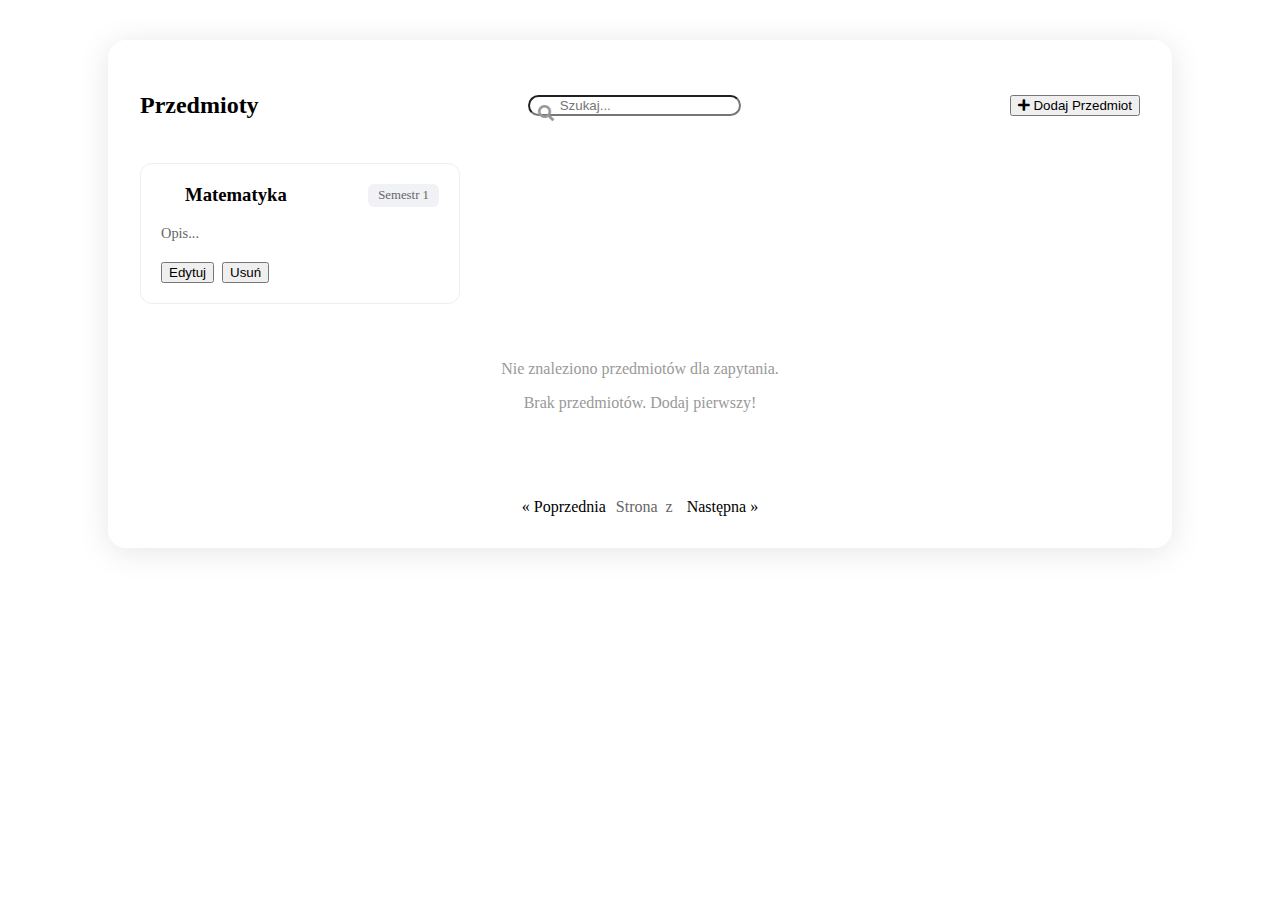
<file: Spring calendar/src/main/resources/templates/subjects/index.html>
<!DOCTYPE html>
<html xmlns:th="http://www.thymeleaf.org" xmlns:sec="http://www.thymeleaf.org/extras/spring-security">

<head>
    <meta charset="UTF-8">
    <title>Zarządzanie Przedmiotami</title>
    <link rel="stylesheet" th:href="@{/css/main.css}">
    <link rel="stylesheet" href="https://cdnjs.cloudflare.com/ajax/libs/font-awesome/5.15.4/css/all.min.css">
    <style>
        .subjects-container {
            max-width: 1000px;
            margin: 40px auto;
            background: #fff;
            padding: 32px;
            border-radius: 18px;
            box-shadow: 0 4px 32px rgba(0, 0, 0, 0.1);
        }

        .header-actions {
            display: flex;
            justify-content: space-between;
            align-items: center;
            margin-bottom: 24px;
        }

        .subject-grid {
            display: grid;
            grid-template-columns: repeat(auto-fill, minmax(280px, 1fr));
            gap: 20px;
        }

        .subject-card {
            border: 1px solid #eee;
            border-radius: 12px;
            padding: 20px;
            transition: transform 0.2s, box-shadow 0.2s;
            position: relative;
        }

        .subject-card:hover {
            transform: translateY(-4px);
            box-shadow: 0 8px 16px rgba(0, 0, 0, 0.1);
        }

        .color-dot {
            width: 16px;
            height: 16px;
            border-radius: 4px;
            display: inline-block;
            margin-right: 8px;
        }

        .semester-badge {
            position: absolute;
            top: 20px;
            right: 20px;
            background: #f0f2f5;
            padding: 4px 10px;
            border-radius: 6px;
            font-size: 0.8em;
            color: #666;
        }
    </style>
</head>

<body>
    <div th:replace="~{fragments/nav :: nav}"></div>

    <main class="main">
        <div class="subjects-container">
            <div class="header-actions">
                <h2>Przedmioty</h2>

                <!-- Search Form -->
                <form action="/subjects" method="get" style="display: flex; gap: 10px; align-items: center;">
                    <div style="position: relative;">
                        <input type="text" name="search" placeholder="Szukaj..." th:value="${param.search}"
                            class="form-control" style="padding-left: 30px; border-radius: 20px;">
                        <i class="fas fa-search" style="position: absolute; left: 10px; top: 10px; color: #999;"></i>
                    </div>
                    <!-- Preserve other active filters if any, though simplicity suggests search is primary -->
                </form>

                <button sec:authorize="hasAnyRole('TUTOR', 'ADMIN')" onclick="openAddModal()" class="btn btn-primary">
                    <i class="fas fa-plus"></i> Dodaj Przedmiot
                </button>
            </div>

            <div class="subject-grid">
                <div th:each="subject : ${subjects}" class="subject-card">
                    <span class="semester-badge" th:if="${subject.semester}" th:text="${subject.semester}">Semestr
                        1</span>
                    <h3 style="margin-top: 0; display: flex; align-items: center;">
                        <span class="color-dot" th:style="'background:' + ${subject.color}"></span>
                        <span th:text="${subject.name}">Matematyka</span>
                    </h3>
                    <p style="color: #666; font-size: 0.9em; margin-bottom: 20px;" th:text="${subject.description}">
                        Opis...</p>

                    <div style="display: flex; gap: 8px;">
                        <button class="btn-sm btn-outline" th:data-id="${subject.id}" th:data-name="${subject.name}"
                            th:data-color="${subject.color}" th:data-semester="${subject.semester}"
                            th:data-description="${subject.description}" onclick="openEditModal(this)">
                            Edytuj
                        </button>
                        <form th:action="@{/subjects/{id}(id=${subject.id})}" th:method="delete"
                            style="display: inline;">
                            <button type="submit" class="btn-sm btn-danger"
                                onclick="return confirm('Czy na pewno chcesz usunąć ten przedmiot?')">Usuń</button>
                        </form>
                    </div>
                </div>
            </div>

            <div th:if="${subjects.empty}" style="text-align: center; padding: 40px; color: #999;">
                <p th:if="${param.search}">Nie znaleziono przedmiotów dla zapytania.</p>
                <p th:unless="${param.search}">Brak przedmiotów. Dodaj pierwszy!</p>
            </div>

            <!-- Pagination -->
            <div th:if="${subjects.totalPages > 1}"
                style="display: flex; justify-content: center; gap: 10px; margin-top: 30px;">
                <a th:href="@{/subjects(page=${subjects.number - 1}, search=${param.search})}"
                    th:if="${subjects.hasPrevious()}" class="btn-sm btn-outline">&laquo; Poprzednia</a>

                <span style="display: flex; align-items: center; color: #666;">
                    Strona <span th:text="${subjects.number + 1}" style="font-weight: bold; margin: 0 4px;"></span> z
                    <span th:text="${subjects.totalPages}" style="margin-left: 4px;"></span>
                </span>

                <a th:href="@{/subjects(page=${subjects.number + 1}, search=${param.search})}"
                    th:if="${subjects.hasNext()}" class="btn-sm btn-outline">Następna &raquo;</a>
            </div>
        </div>
    </main>

    <!-- Modal for adding subjects -->
    <div id="addSubjectModal" class="modal"
        style="display:none; position:fixed; top:0; left:0; width:100%; height:100%; background:rgba(0,0,0,0.5); z-index:1000;">
        <div style="background:#fff; width:90%; max-width:500px; margin:50px auto; padding:30px; border-radius:12px;">
            <h3 id="modalTitle">Dodaj nowy przedmiot</h3>
            <form id="subjectForm" th:action="@{/subjects}" method="post">
                <input type="hidden" name="_method" id="formMethod" value="PUT" disabled>
                <div class="form-group">
                    <label>Nazwa</label>
                    <input type="text" name="name" id="subjectName" class="form-control" required>
                </div>
                <div class="form-group">
                    <label>Kolor</label>
                    <input type="color" name="color" id="subjectColor" class="form-control" value="#4eae6e"
                        style="height: 40px;">
                </div>
                <div class="form-group">
                    <label>Semestr</label>
                    <input type="text" name="semester" id="subjectSemester" class="form-control">
                </div>
                <div class="form-group">
                    <label>Opis</label>
                    <textarea name="description" id="subjectDescription" class="form-control"></textarea>
                </div>
                <div style="margin-top: 20px; text-align: right;">
                    <button type="button" class="btn btn-secondary" onclick="closeModal()">Anuluj</button>
                    <button type="submit" class="btn btn-primary">Zapisz</button>
                </div>
            </form>
        </div>
    </div>

    <script>
        function openEditModal(btn) {
            document.getElementById('modalTitle').innerText = 'Edytuj przedmiot';
            document.getElementById('subjectName').value = btn.getAttribute('data-name');
            document.getElementById('subjectColor').value = btn.getAttribute('data-color');
            document.getElementById('subjectSemester').value = btn.getAttribute('data-semester');
            document.getElementById('subjectDescription').value = btn.getAttribute('data-description');

            document.getElementById('formMethod').disabled = false;
            document.getElementById('formMethod').value = 'PUT';

            const id = btn.getAttribute('data-id');
            const form = document.getElementById('subjectForm');
            form.action = '/subjects/' + id;

            document.getElementById('addSubjectModal').style.display = 'block';
        }

        function openAddModal() {
            document.getElementById('modalTitle').innerText = 'Dodaj nowy przedmiot';
            document.getElementById('subjectForm').reset();
            document.getElementById('formMethod').disabled = true;
            document.getElementById('subjectForm').action = '/subjects';
            document.getElementById('addSubjectModal').style.display = 'block';
        }

        function closeModal() {
            document.getElementById('addSubjectModal').style.display = 'none';
        }
    </script>
</body>

</html>
</file>
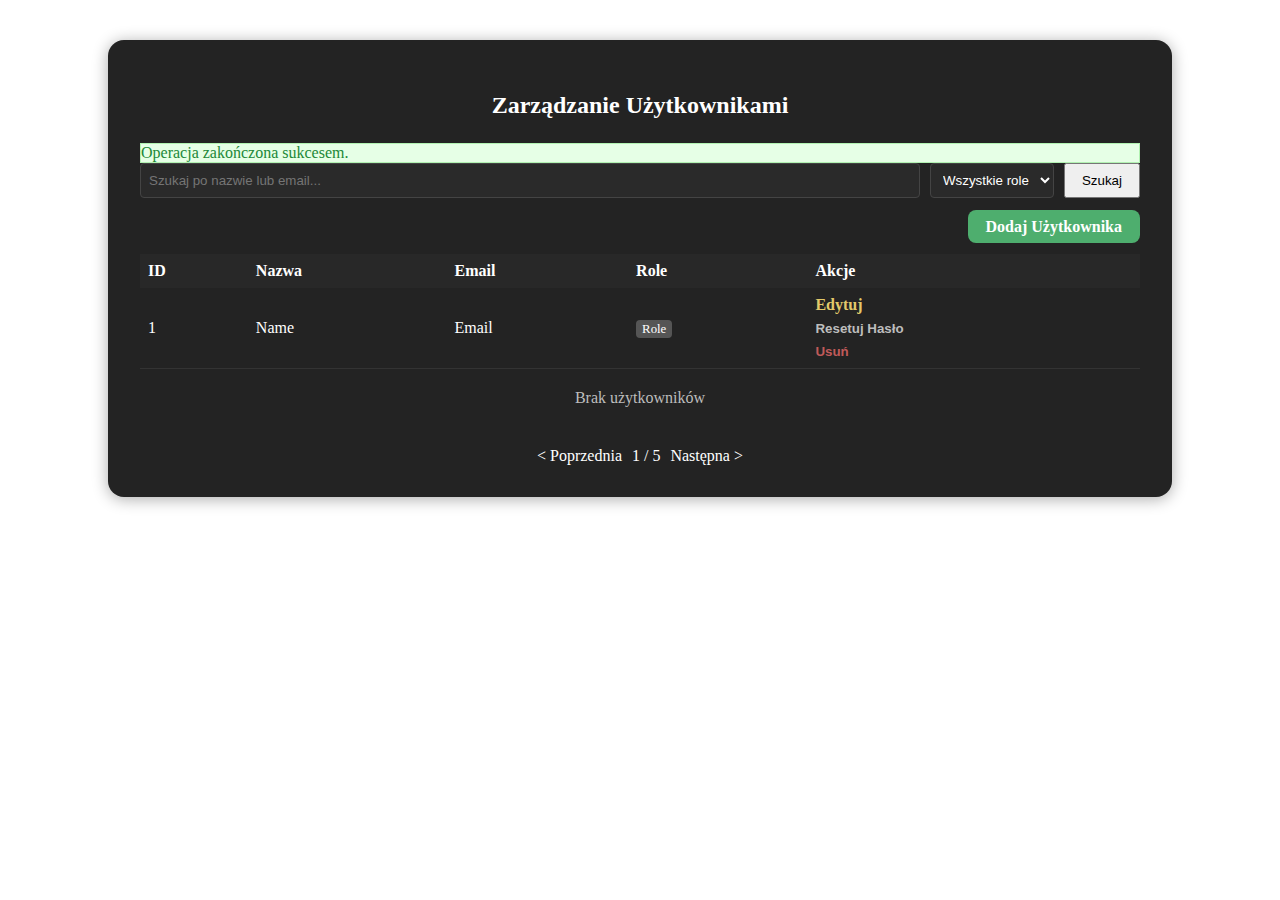
<file: Spring calendar/src/main/resources/templates/admin/users/index.html>
<!DOCTYPE html>
<html xmlns:th="http://www.thymeleaf.org">

<head>
    <meta charset="UTF-8">
    <title>Panel Admina - Użytkownicy</title>
    <link rel="stylesheet" th:href="@{/css/main.css}">
    <link rel="stylesheet" href="https://cdnjs.cloudflare.com/ajax/libs/font-awesome/5.15.4/css/all.min.css">
    <meta name="csrf-token" th:if="${_csrf}" th:content="${_csrf.token}">
</head>

<body>
    <div th:replace="~{fragments/nav :: nav}"></div>
    <div th:replace="~{fragments/header :: header}"></div>

    <main class="main">
        <div
            style="max-width: 1000px; margin: 40px auto; background: #232323; color: #fff; border-radius: 16px; box-shadow: 0 2px 16px #0005; padding: 32px;">
            <h2 style="text-align: center; margin-bottom: 24px;">Zarządzanie Użytkownikami</h2>

            <div th:if="${param.success}" class="alert alert-success"
                style="background: #e6ffe6; color: #218838; border: 1px solid #b2f2b2;">
                Operacja zakończona sukcesem.
            </div>

            <!-- Filters -->
            <form action="#" th:action="@{/admin/users}" method="get"
                style="margin-bottom: 20px; display: flex; gap: 10px; flex-wrap: wrap;">
                <input type="text" name="search" th:value="${param.search}" placeholder="Szukaj po nazwie lub email..."
                    style="padding: 8px; border-radius: 4px; border: 1px solid #444; background: #2a2a2a; color: #fff; flex: 1;">
                <select name="role"
                    style="padding: 8px; border-radius: 4px; border: 1px solid #444; background: #2a2a2a; color: #fff;">
                    <option value="">Wszystkie role</option>
                    <option th:each="r : ${roles}" th:value="${r.name}" th:text="${r.name}"
                        th:selected="${param.role != null && param.role[0] == r.name}"></option>
                </select>
                <button type="submit" class="btn btn-primary" style="padding: 8px 16px;">Szukaj</button>
            </form>

            <div style="text-align: right; margin-bottom: 18px;">
                <a th:href="@{/admin/users/create}"
                    style="background: #4eae6e; color: #fff; padding: 8px 18px; border-radius: 8px; text-decoration: none; font-weight: 600;">Dodaj
                    Użytkownika</a>
            </div>

            <div id="users-table">
                <table style="width: 100%; border-collapse: collapse;">
                    <thead>
                        <tr style="background: #282828;">
                            <th style="padding: 8px; text-align: left;">ID</th>
                            <th style="padding: 8px; text-align: left;">Nazwa</th>
                            <th style="padding: 8px; text-align: left;">Email</th>
                            <th style="padding: 8px; text-align: left;">Role</th>
                            <th style="padding: 8px; text-align: left;">Akcje</th>
                        </tr>
                    </thead>
                    <tbody>
                        <tr th:each="user : ${users}" style="border-bottom: 1px solid #333;">
                            <td style="padding: 8px;" th:text="${user.id}">1</td>
                            <td style="padding: 8px;" th:text="${user.name}">Name</td>
                            <td style="padding: 8px;" th:text="${user.email}">Email</td>
                            <td style="padding: 8px;">
                                <span th:each="role : ${user.roles}" th:text="${role.name}"
                                    style="background: #555; color: #fff; padding: 2px 6px; border-radius: 4px; font-size: 0.8em; margin-right: 4px;">Role</span>
                            </td>
                            <td style="padding: 8px; display: flex; flex-direction: column; gap: 5px;">
                                <a th:href="@{/admin/users/{id}(id=${user.id})}"
                                    style="color: #e2c96a; font-weight: 600;">Edytuj</a>
                                <!-- My route was update with PUT, but edit page is usually GET .../{id}/edit -->
                                <!-- Wait, Controller has @PutMapping("/{id}") for update. 
                                     I need a GET for Edit page. 
                                     Let's check AdminController. It DOESN'T have an Edit page endpoint?
                                     I missed `edit` method? 
                                     I implemented 'index', 'store' (post), 'update' (put), 'destroy' (delete).
                                     I MISSED `edit` (get) and `create` (get) in AdminController!
                                     I implemented 'store' which is POST.
                                     I need `create()` returning view, and `edit()` returning view.
                                 -->
                                <form th:action="@{/admin/users/{id}/reset-password(id=${user.id})}" method="post"
                                    onsubmit="return confirm('Reset password?')">
                                    <button type="submit"
                                        style="background:none; border:none; color:#bdbdbd; cursor:pointer; font-weight: 600; padding:0;">Resetuj
                                        Hasło</button>
                                </form>
                                <form th:action="@{/admin/users/{id}(id=${user.id})}" th:method="delete"
                                    onsubmit="return confirm('Are you sure?')">
                                    <button type="submit"
                                        style="background:none; border:none; color:#c05a5a; cursor:pointer; font-weight: 600; padding:0;">Usuń</button>
                                </form>
                            </td>
                        </tr>
                        <tr th:if="${users.empty}">
                            <td colspan="5" style="text-align:center; color:#bdbdbd; padding: 20px;">Brak użytkowników
                            </td>
                        </tr>
                    </tbody>
                </table>

                <!-- Pagination -->
                <div class="pagination" th:if="${users.totalPages > 1}"
                    style="margin-top: 20px; display: flex; justify-content: center; gap: 10px;">
                    <a th:if="${users.hasPrevious()}"
                        th:href="@{/admin/users(page=${users.number - 1}, search=${param.search}, role=${param.role})}"
                        style="color: #fff;">&lt; Poprzednia</a>
                    <span th:text="${users.number + 1} + ' / ' + ${users.totalPages}">1 / 5</span>
                    <a th:if="${users.hasNext()}"
                        th:href="@{/admin/users(page=${users.number + 1}, search=${param.search}, role=${param.role})}"
                        style="color: #fff;">Następna &gt;</a>
                </div>
            </div>
        </div>
    </main>
</body>

</html>
</file>
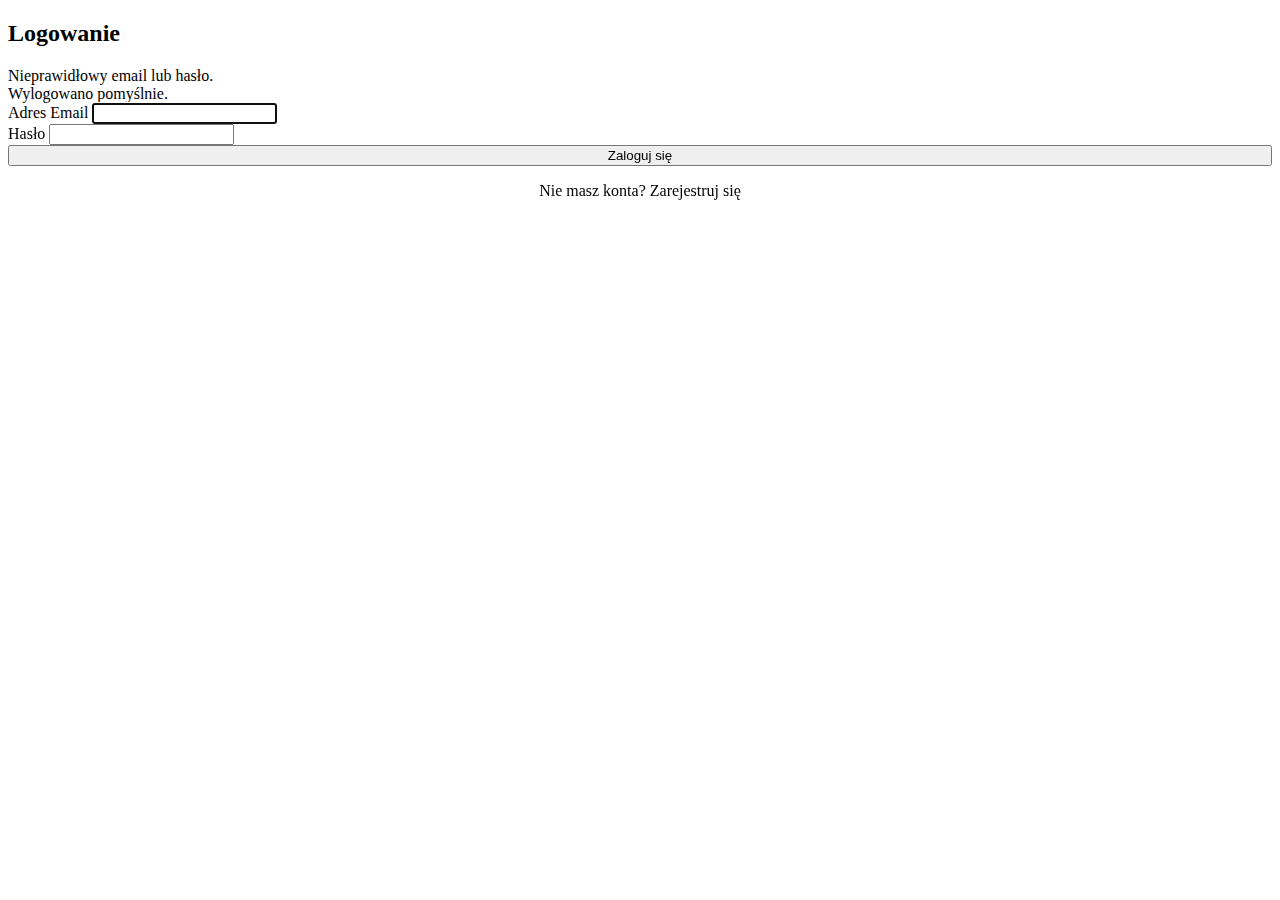
<file: Spring calendar/src/main/resources/templates/login.html>
<!DOCTYPE html>
<html xmlns:th="http://www.thymeleaf.org">

<head>
    <meta charset="UTF-8">
    <title>Logowanie</title>
    <link rel="stylesheet" th:href="@{/css/main.css}">
</head>

<body>
    <div th:replace="~{fragments/nav :: nav}"></div>
    <div th:replace="~{fragments/header :: header}"></div>

    <main class="main">
        <div class="auth-container">
            <h2 class="auth-title">Logowanie</h2>

            <div th:if="${param.error}" class="alert alert-danger">
                Nieprawidłowy email lub hasło.
            </div>
            <div th:if="${param.logout}" class="alert alert-success">
                Wylogowano pomyślnie.
            </div>

            <form th:action="@{/login}" method="post">
                <div class="form-group">
                    <label for="email" class="form-label">Adres Email</label>
                    <input type="email" id="email" name="email" class="form-control" required autofocus>
                </div>

                <div class="form-group">
                    <label for="password" class="form-label">Hasło</label>
                    <input type="password" id="password" name="password" class="form-control" required>
                </div>

                <div class="form-group">
                    <button type="submit" class="btn btn-primary" style="width: 100%;">Zaloguj się</button>
                </div>

                <div style="text-align: center; margin-top: 1rem;">
                    <a th:href="@{/register}">Nie masz konta? Zarejestruj się</a>
                </div>
            </form>
        </div>
    </main>
</body>

</html>
</file>
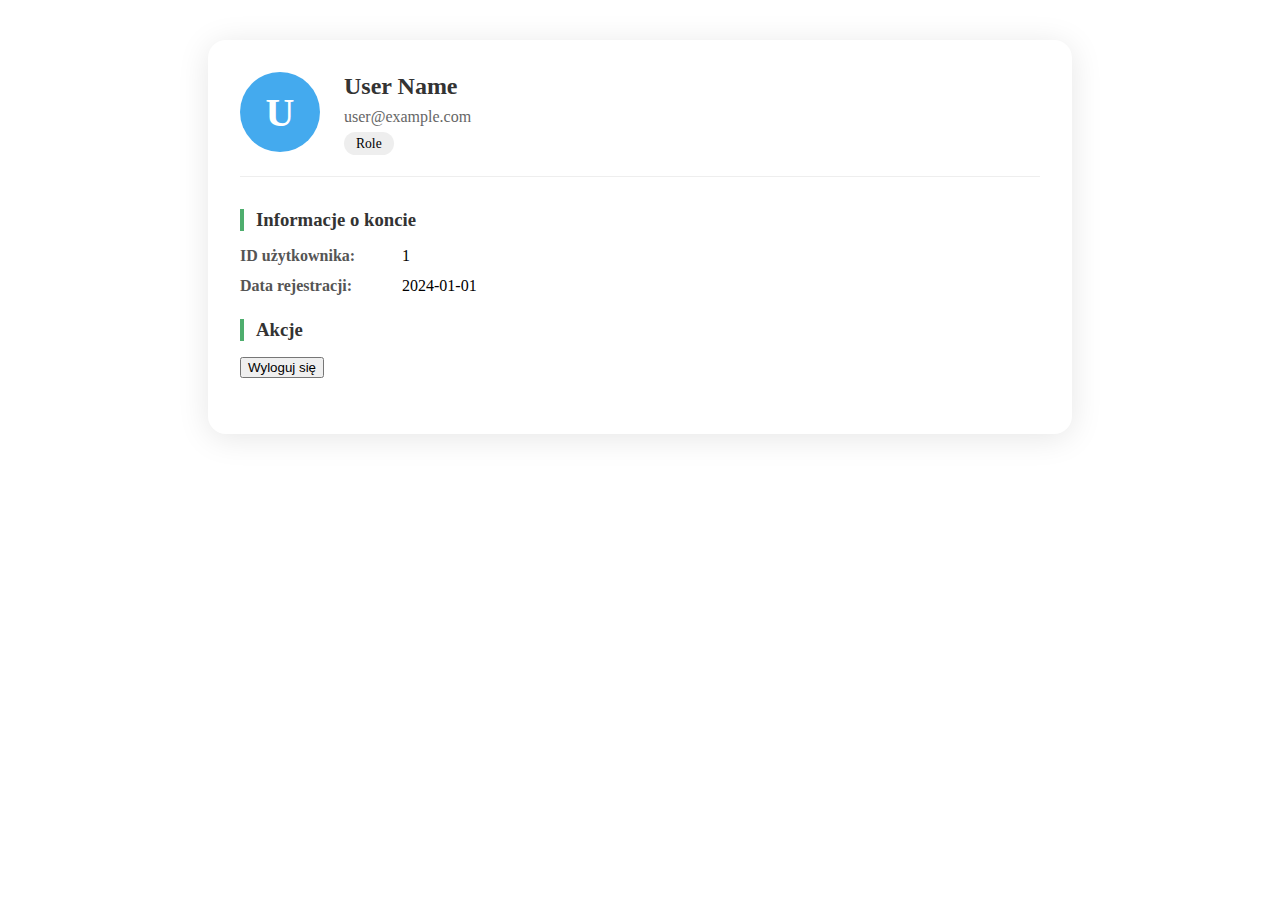
<file: Spring calendar/src/main/resources/templates/profile.html>
<!DOCTYPE html>
<html xmlns:th="http://www.thymeleaf.org">

<head>
    <meta charset="UTF-8">
    <title>Profil Użytkownika</title>
    <link rel="stylesheet" th:href="@{/css/main.css}">
    <link rel="stylesheet" href="https://cdnjs.cloudflare.com/ajax/libs/font-awesome/5.15.4/css/all.min.css">
    <style>
        .profile-container {
            max-width: 800px;
            margin: 40px auto;
            background: #fff;
            padding: 32px;
            border-radius: 18px;
            box-shadow: 0 4px 32px rgba(0, 0, 0, 0.1);
        }

        .profile-header {
            display: flex;
            align-items: center;
            gap: 24px;
            margin-bottom: 32px;
            border-bottom: 1px solid #eee;
            padding-bottom: 24px;
        }

        .profile-avatar {
            width: 80px;
            height: 80px;
            background: #4ae;
            color: #fff;
            border-radius: 50%;
            display: flex;
            align-items: center;
            justify-content: center;
            font-size: 2.5em;
            font-weight: bold;
        }

        .profile-info h2 {
            margin: 0 0 8px 0;
            color: #333;
        }

        .profile-info p {
            margin: 0;
            color: #666;
        }

        .profile-section {
            margin-bottom: 24px;
        }

        .profile-section h3 {
            border-left: 4px solid #4eae6e;
            padding-left: 12px;
            color: #333;
            margin-bottom: 16px;
        }

        .info-group {
            display: grid;
            grid-template-columns: 150px 1fr;
            gap: 12px;
            margin-bottom: 12px;
        }

        .info-label {
            font-weight: 600;
            color: #555;
        }
    </style>
</head>

<body>
    <div th:replace="~{fragments/nav :: nav}"></div>

    <main class="main">
        <div class="profile-container">
            <div class="profile-header">
                <div class="profile-avatar" th:text="${#strings.substring(user.name, 0, 1).toUpperCase()}">U</div>
                <div class="profile-info">
                    <h2 th:text="${user.name}">User Name</h2>
                    <p th:text="${user.email}">user@example.com</p>
                    <div style="margin-top: 8px;">
                        <span th:each="role : ${user.roles}" th:text="${role.name}"
                            style="background: #eee; padding: 4px 12px; border-radius: 12px; font-size: 0.85em; margin-right: 8px;">
                            Role
                        </span>
                    </div>
                </div>
            </div>

            <div class="profile-section">
                <h3>Informacje o koncie</h3>
                <div class="info-group">
                    <span class="info-label">ID użytkownika:</span>
                    <span th:text="${user.id}">1</span>
                </div>
                <div class="info-group">
                    <span class="info-label">Data rejestracji:</span>
                    <span th:text="${#temporals.format(user.createdAt, 'dd-MM-yyyy HH:mm')}">2024-01-01</span>
                </div>
            </div>

            <div class="profile-section">
                <h3>Akcje</h3>
                <form th:action="@{/logout}" method="post">
                    <button type="submit" class="btn btn-danger">Wyloguj się</button>
                    <!-- CSRF assumed enabled/handled globally or disabled -->
                </form>
            </div>
        </div>
    </main>
</body>

</html>
</file>
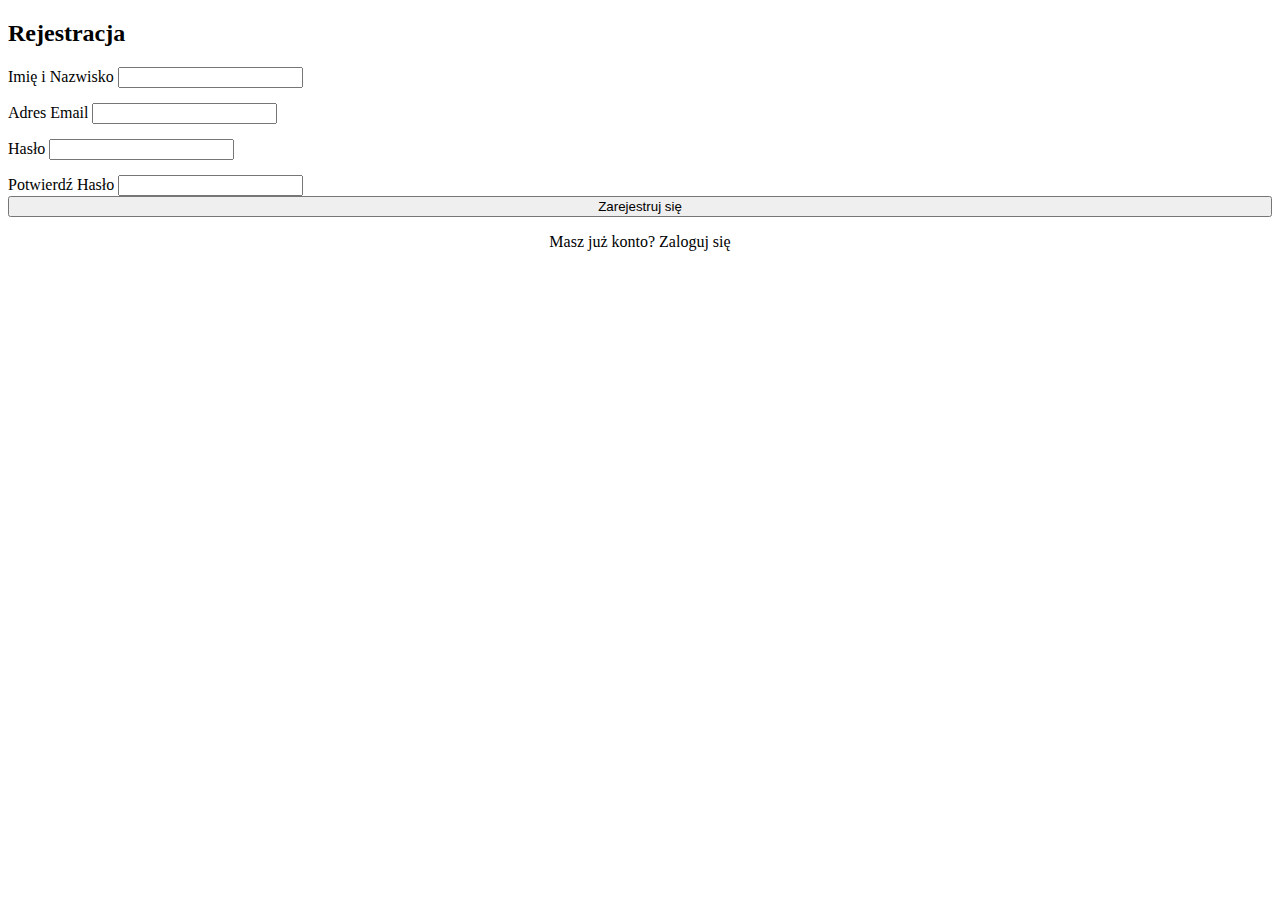
<file: Spring calendar/src/main/resources/templates/register.html>
<!DOCTYPE html>
<html xmlns:th="http://www.thymeleaf.org">

<head>
    <meta charset="UTF-8">
    <title>Rejestracja</title>
    <link rel="stylesheet" th:href="@{/css/main.css}">
</head>

<body>
    <div th:replace="~{fragments/nav :: nav}"></div>
    <div th:replace="~{fragments/header :: header}"></div>

    <main class="main">
        <div class="auth-container">
            <h2 class="auth-title">Rejestracja</h2>

            <form th:action="@{/register}" method="post" th:object="${user}">
                <div class="form-group">
                    <label for="name" class="form-label">Imię i Nazwisko</label>
                    <input type="text" id="name" name="name" class="form-control" th:field="*{name}" required>
                    <div th:if="${#fields.hasErrors('name')}" th:errors="*{name}" class="alert alert-danger"
                        style="margin-top: 5px; padding: 5px;"></div>
                </div>

                <div class="form-group">
                    <label for="email" class="form-label">Adres Email</label>
                    <input type="email" id="email" name="email" class="form-control" th:field="*{email}" required>
                    <div th:if="${#fields.hasErrors('email')}" th:errors="*{email}" class="alert alert-danger"
                        style="margin-top: 5px; padding: 5px;"></div>
                </div>

                <div class="form-group">
                    <label for="password" class="form-label">Hasło</label>
                    <input type="password" id="password" name="password" class="form-control" th:field="*{password}"
                        required>
                    <div th:if="${#fields.hasErrors('password')}" th:errors="*{password}" class="alert alert-danger"
                        style="margin-top: 5px; padding: 5px;"></div>
                </div>

                <div class="form-group">
                    <label for="confirmPassword" class="form-label">Potwierdź Hasło</label>
                    <input type="password" id="confirmPassword" name="confirmPassword" class="form-control"
                        th:field="*{confirmPassword}" required>
                </div>

                <div class="form-group">
                    <button type="submit" class="btn btn-primary" style="width: 100%;">Zarejestruj się</button>
                </div>

                <div style="text-align: center; margin-top: 1rem;">
                    <a th:href="@{/login}">Masz już konto? Zaloguj się</a>
                </div>
            </form>
        </div>
    </main>
</body>

</html>
</file>
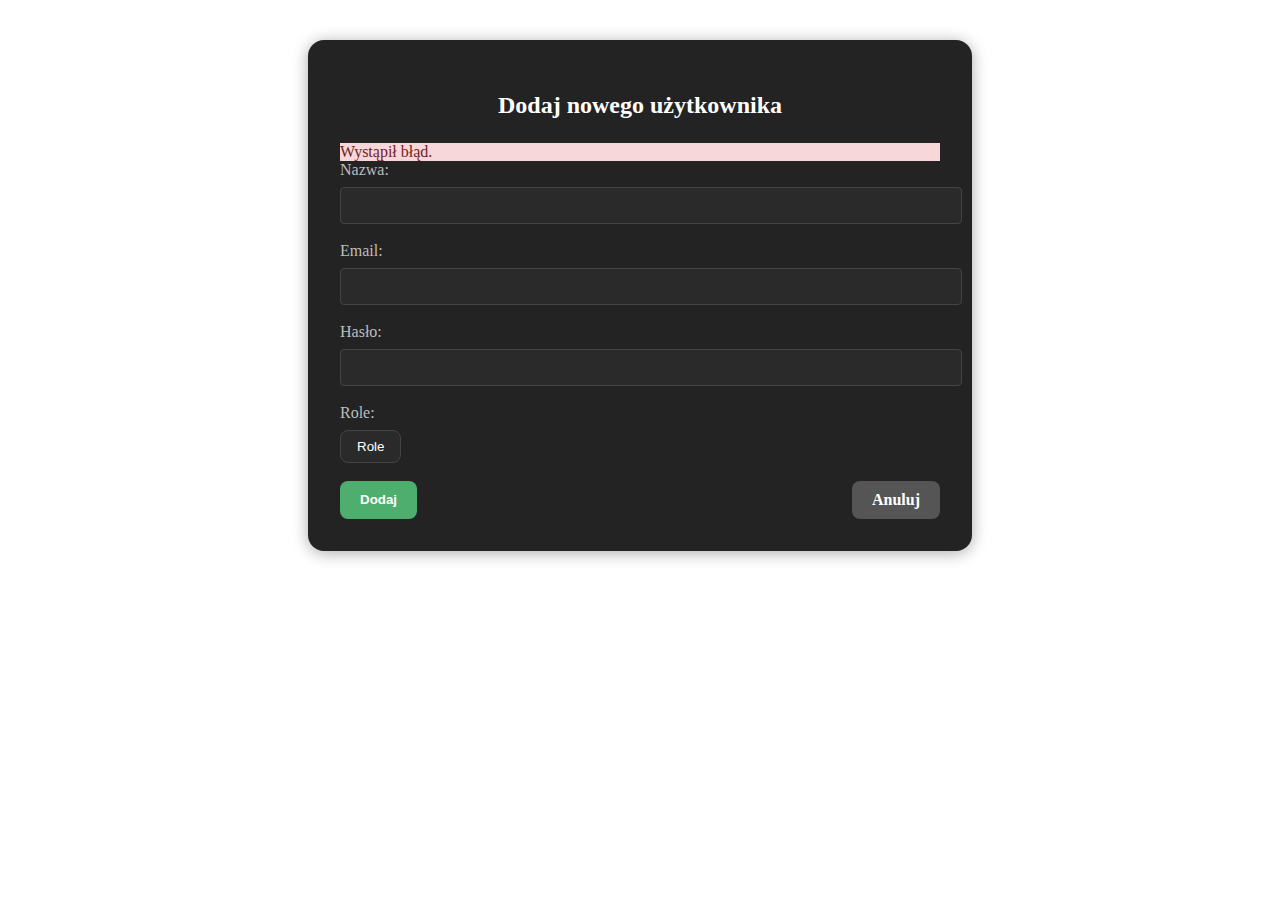
<file: Spring calendar/src/main/resources/templates/admin/users/create.html>
<!DOCTYPE html>
<html xmlns:th="http://www.thymeleaf.org">

<head>
    <meta charset="UTF-8">
    <title>Panel Admina - Dodaj Użytkownika</title>
    <link rel="stylesheet" th:href="@{/css/main.css}">
</head>

<body>
    <div th:replace="~{fragments/nav :: nav}"></div>
    <div th:replace="~{fragments/header :: header}"></div>

    <main class="main">
        <div
            style="max-width: 600px; margin: 40px auto; background: #232323; color: #fff; border-radius: 16px; box-shadow: 0 2px 16px #0005; padding: 32px;">
            <h2 style="text-align: center; margin-bottom: 24px;">Dodaj nowego użytkownika</h2>

            <div th:if="${param.error}" class="alert alert-danger" style="background: #f8d7da; color: #721c24;">
                Wystąpił błąd.
            </div>

            <form th:action="@{/admin/users}" method="post">
                <div style="margin-bottom: 18px;">
                    <label for="name" style="display: block; margin-bottom: 8px; color: #bdbdbd;">Nazwa:</label>
                    <input type="text" id="name" name="name" required
                        style="width: 100%; padding: 10px; border-radius: 4px; border: 1px solid #444; background: #2a2a2a; color: #fff;">
                </div>

                <div style="margin-bottom: 18px;">
                    <label for="email" style="display: block; margin-bottom: 8px; color: #bdbdbd;">Email:</label>
                    <input type="email" id="email" name="email" required
                        style="width: 100%; padding: 10px; border-radius: 4px; border: 1px solid #444; background: #2a2a2a; color: #fff;">
                </div>

                <div style="margin-bottom: 18px;">
                    <label for="password" style="display: block; margin-bottom: 8px; color: #bdbdbd;">Hasło:</label>
                    <input type="password" id="password" name="password" required
                        style="width: 100%; padding: 10px; border-radius: 4px; border: 1px solid #444; background: #2a2a2a; color: #fff;">
                </div>

                <div style="margin-bottom: 18px;">
                    <label style="display: block; margin-bottom: 8px; color: #bdbdbd;">Role:</label>
                    <div style="display: flex; gap: 10px;">
                        <button type="button" class="role-button" th:each="role : ${roles}" th:data-role-id="${role.id}"
                            th:text="${role.name}"
                            style="padding: 8px 16px; border-radius: 8px; border: 1px solid #444; background: #2a2a2a; color: #fff; cursor: pointer;">
                            Role
                        </button>
                    </div>
                    <!-- Assuming single role for now as per logic, but name is roles list -->
                    <input type="hidden" name="roles" id="selected-role">
                </div>

                <div style="display: flex; justify-content: space-between;">
                    <button type="submit"
                        style="background: #4eae6e; color: #fff; padding: 10px 20px; border: none; border-radius: 8px; cursor: pointer; font-weight: 600;">Dodaj</button>
                    <a th:href="@{/admin/users}"
                        style="background: #555; color: #fff; padding: 10px 20px; border-radius: 8px; text-decoration: none; font-weight: 600;">Anuluj</a>
                </div>
            </form>
        </div>
    </main>

    <script>
        document.addEventListener('DOMContentLoaded', function () {
            const roleButtons = document.querySelectorAll('.role-button');
            const selectedRoleInput = document.getElementById('selected-role');

            roleButtons.forEach(button => {
                button.addEventListener('click', function () {
                    roleButtons.forEach(btn => {
                        btn.classList.remove('active');
                        btn.style.background = '#2a2a2a';
                    });

                    this.classList.add('active');
                    this.style.background = '#4eae6e';

                    selectedRoleInput.value = this.dataset.roleId;
                });
            });
        });
    </script>
</body>

</html>
</file>
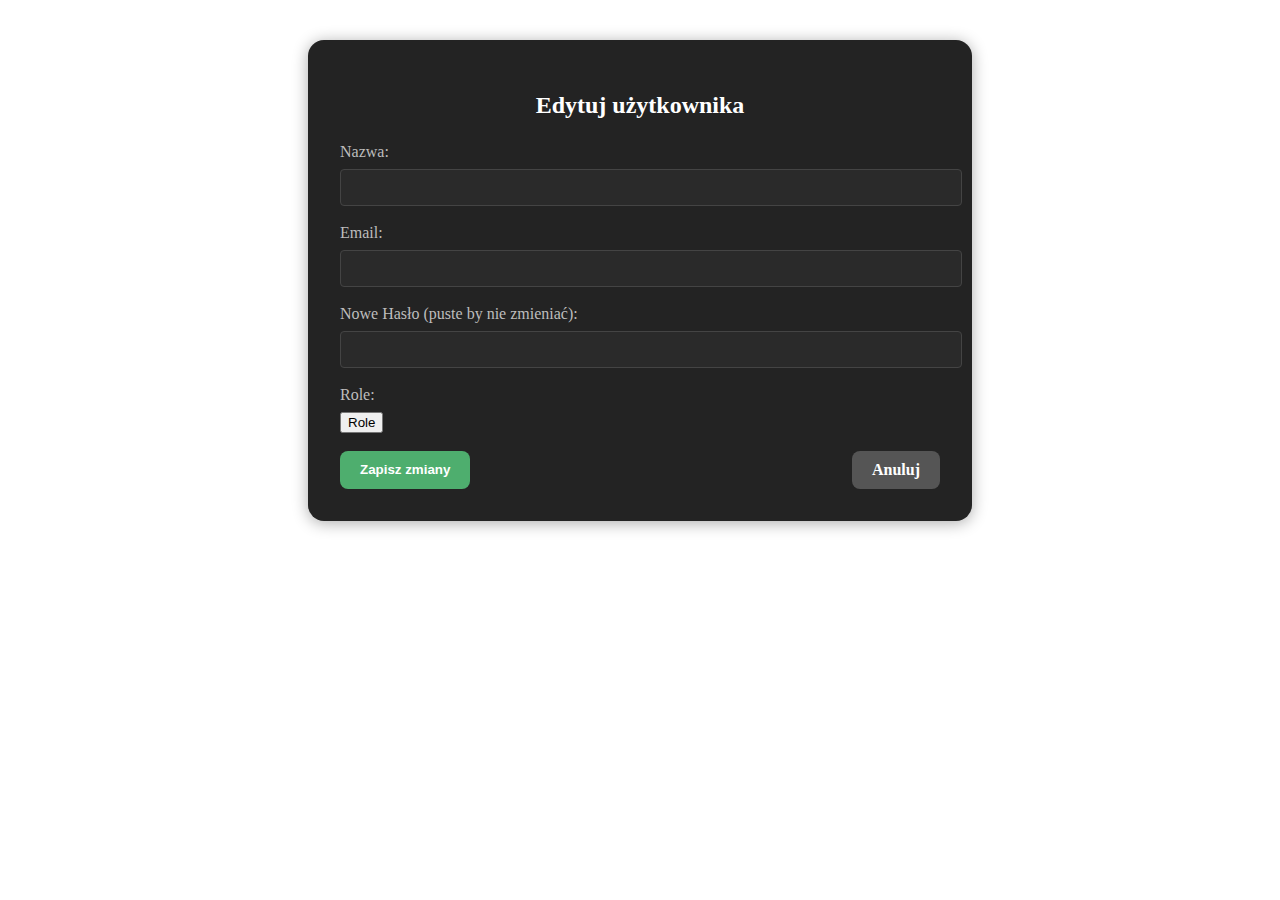
<file: Spring calendar/src/main/resources/templates/admin/users/edit.html>
<!DOCTYPE html>
<html xmlns:th="http://www.thymeleaf.org">

<head>
    <meta charset="UTF-8">
    <title>Panel Admina - Edytuj Użytkownika</title>
    <link rel="stylesheet" th:href="@{/css/main.css}">
</head>

<body>
    <div th:replace="~{fragments/nav :: nav}"></div>
    <div th:replace="~{fragments/header :: header}"></div>

    <main class="main">
        <div
            style="max-width: 600px; margin: 40px auto; background: #232323; color: #fff; border-radius: 16px; box-shadow: 0 2px 16px #0005; padding: 32px;">
            <h2 style="text-align: center; margin-bottom: 24px;">Edytuj użytkownika</h2>

            <form th:action="@{/admin/users/{id}(id=${user.id})}" method="post">
                <input type="hidden" name="_method" value="put" />

                <div style="margin-bottom: 18px;">
                    <label for="name" style="display: block; margin-bottom: 8px; color: #bdbdbd;">Nazwa:</label>
                    <input type="text" id="name" name="name" th:value="${user.name}" required
                        style="width: 100%; padding: 10px; border-radius: 4px; border: 1px solid #444; background: #2a2a2a; color: #fff;">
                </div>

                <div style="margin-bottom: 18px;">
                    <label for="email" style="display: block; margin-bottom: 8px; color: #bdbdbd;">Email:</label>
                    <input type="email" id="email" name="email" th:value="${user.email}" required
                        style="width: 100%; padding: 10px; border-radius: 4px; border: 1px solid #444; background: #2a2a2a; color: #fff;">
                </div>

                <div style="margin-bottom: 18px;">
                    <label for="password" style="display: block; margin-bottom: 8px; color: #bdbdbd;">Nowe Hasło (puste
                        by nie zmieniać):</label>
                    <input type="password" id="password" name="password"
                        style="width: 100%; padding: 10px; border-radius: 4px; border: 1px solid #444; background: #2a2a2a; color: #fff;">
                </div>

                <div style="margin-bottom: 18px;">
                    <label style="display: block; margin-bottom: 8px; color: #bdbdbd;">Role:</label>
                    <div style="display: flex; gap: 10px;">
                        <button type="button" class="role-button" th:each="role : ${roles}" th:data-role-id="${role.id}"
                            th:text="${role.name}"
                            th:style="${user.roles.contains(role) ? 'padding: 8px 16px; border-radius: 8px; border: 1px solid #444; background: #4eae6e; color: #fff; cursor: pointer;' : 'padding: 8px 16px; border-radius: 8px; border: 1px solid #444; background: #2a2a2a; color: #fff; cursor: pointer;'}">
                            Role
                        </button>
                    </div>
                    <input type="hidden" name="roles" id="selected-role"
                        th:value="${!user.roles.isEmpty() ? user.roles[0].id : ''}">
                </div>

                <div style="display: flex; justify-content: space-between;">
                    <button type="submit"
                        style="background: #4eae6e; color: #fff; padding: 10px 20px; border: none; border-radius: 8px; cursor: pointer; font-weight: 600;">Zapisz
                        zmiany</button>
                    <a th:href="@{/admin/users}"
                        style="background: #555; color: #fff; padding: 10px 20px; border-radius: 8px; text-decoration: none; font-weight: 600;">Anuluj</a>
                </div>
            </form>
        </div>
    </main>

    <script>
        document.addEventListener('DOMContentLoaded', function () {
            const roleButtons = document.querySelectorAll('.role-button');
            const selectedRoleInput = document.getElementById('selected-role');

            roleButtons.forEach(button => {
                button.addEventListener('click', function () {
                    roleButtons.forEach(btn => {
                        btn.style.background = '#2a2a2a';
                    });

                    this.style.background = '#4eae6e';
                    selectedRoleInput.value = this.dataset.roleId;
                });
            });
        });
    </script>
</body>

</html>
</file>
